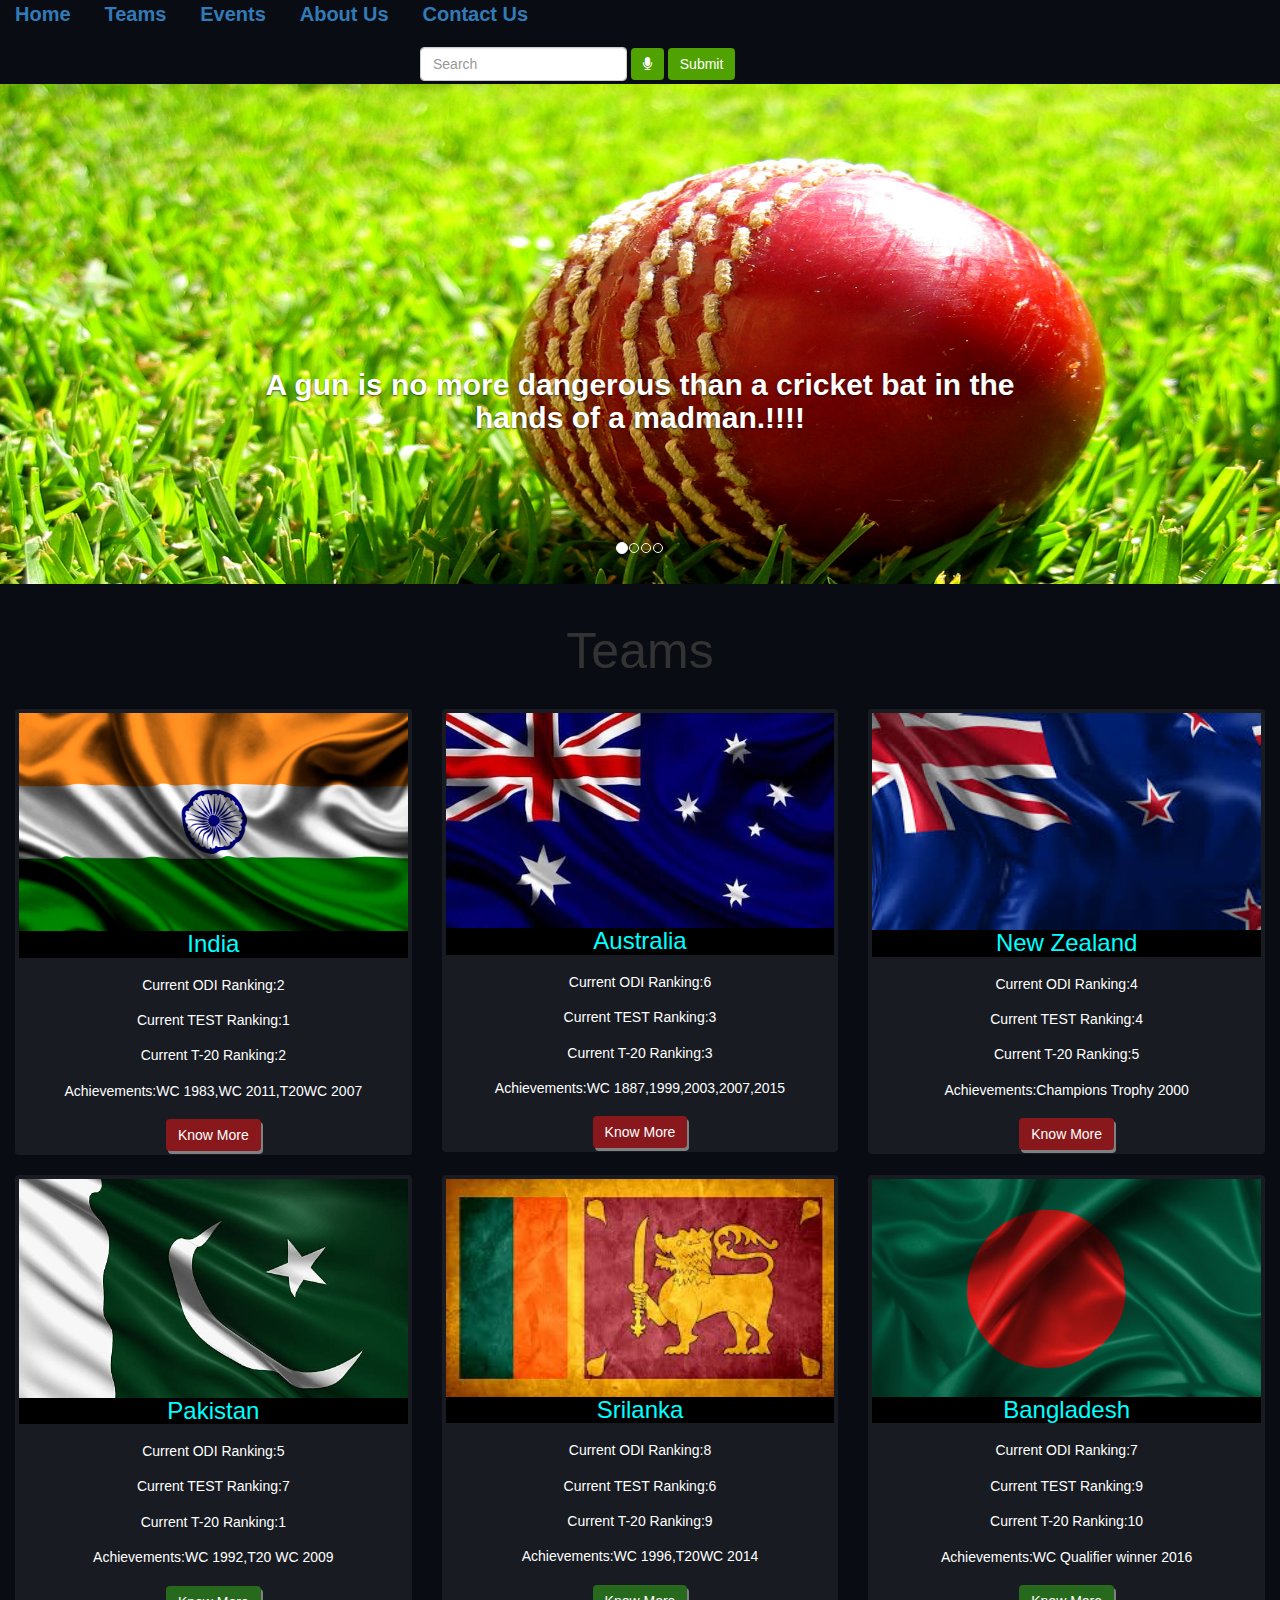
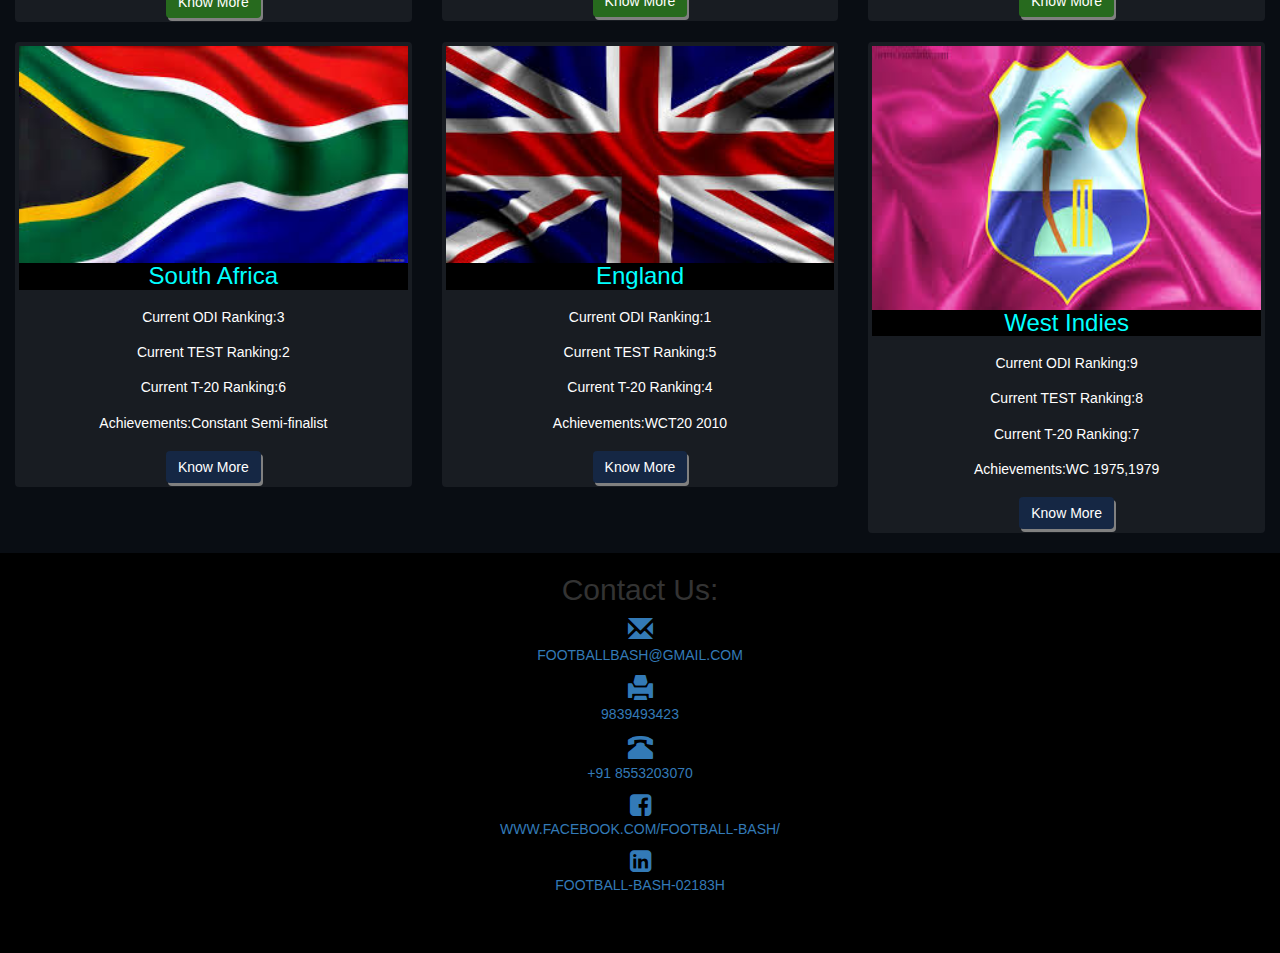
<file: index.html>
<!DOCTYPE html>
<html>
<head>
	<title href="index.html">CRICKET BUZZ</title>
	<link rel="icon" href="C:\Users\MIHIR KUMAR JHA\Desktop\internship\static\t1.jpg">
	<link rel="stylesheet" type="text/css" href="..\static\main.css">
	<link rel="stylesheet" type="text/css" href="https://stackpath.bootstrapcdn.com/bootstrap/4.1.1/css/bootstrap.min.css">
	<meta charset="utf-8">
  <meta name="viewport" content="width=device-width, initial-scale=1">
  <link rel="stylesheet" href="https://maxcdn.bootstrapcdn.com/bootstrap/3.3.7/css/bootstrap.min.css">
  <script src="https://ajax.googleapis.com/ajax/libs/jquery/3.3.1/jquery.min.js"></script>
  <script src="https://maxcdn.bootstrapcdn.com/bootstrap/3.3.7/js/bootstrap.min.js"></script>
  <link rel="stylesheet" href="https://cdnjs.cloudflare.com/ajax/libs/font-awesome/4.7.0/css/font-awesome.min.css">

<script>
$(document).ready(function(){
  // Add smooth scrolling to all links
  $("a").on('click', function(event) {

    // Make sure this.hash has a value before overriding default behavior
    if (this.hash !== "") {
      // Prevent default anchor click behavior
      event.preventDefault();

      // Store hash
      var hash = this.hash;

      // Using jQuery's animate() method to add smooth page scroll
      // The optional number (800) specifies the number of milliseconds it takes to scroll to the specified area
      $('html, body').animate({
        scrollTop: $(hash).offset().top
      }, 1300, function(){
   
        // Add hash (#) to URL when done scrolling (default click behavior)
        window.location.hash = hash;
      });
    } // End if
  });
});
</script>
<script src="https://ajax.googleapis.com/ajax/libs/jquery/3.3.1/jquery.min.js"></script>


</head>


<body>

	<div id="line">  
  
		    		<ul>
           
      			<li class="active"><a href="index.html">Home</a></li>
      			<li><a href="#team">Teams</a></li>
      			<li><a href="events.html">Events</a></li>
      			<li><a href="#about">About Us</a></li>
            <li><a href="#contact">Contact Us</a></li>
    		<li class="ff">
    	<form class="navbar-form navbar-left" method="get" action="data.html" id="frm1">
     		 
         <div class="form-group">
         
        		<input id="result" type="text" class="form-control" placeholder="Search" name=firstname>
      
        </div>
           <button onclick="startConverting()" type="submit" class="btn btn-default"><i class="fa fa-microphone"> </i></button>

         <button type="submit" class="btn btn-default" onclick="myFunction()"> Submit</i></button>
      </form>  </li> </ul>
</div>
   
	<div id="myCarousel" class="carousel slide" data-ride="carousel" data-interval="2000">
  
    <ol class="carousel-indicators">
      <li data-target="#myCarousel" data-slide-to="0" class="active"></li>
      <li data-target="#myCarousel" data-slide-to="1"></li>
      <li data-target="#myCarousel" data-slide-to="2"></li>
      <li data-target="#myCarousel" data-slide-to="3"></li>
     
    </ol>

  
    <div class="carousel-inner">
      <div class="item active">
      
        <img src="..\static\c2.jpg" alt="" style="width:100%;height:500px;">
       <div class="carousel-caption">
        <h2 class="c k" style="font-size: 30px;">A gun is no more dangerous than a cricket bat in the hands of a madman.!!!!</h2>
             </div>
      </div>

      <div class="item">
        <img src="..\static\c1.jpg" alt="" style="width:100%;height:500px;">
      </div>
    
      <div class="item">
        <img src="..\static\c3.jpg" alt="" style="width:100%;height:500px;">
      </div>
      <div class="item">
        <img src="..\static\c4.jpg" alt="team" style="width:100%;height:500px;">
      </div>
    </div>
</div>
</div>
</div>
<!---------------------------->
<div id="team">
<div class="container-fluid text-center bg-black" <br="">
        <br>


          <h2 style="font-size: 50px;">Teams</h2>

          <br>
          <div class="row text-center">
            <div class="col-sm-4">
              <div class="thumbnail xyz">
                  <img id="loading"src="..\static\teams\team.jpg" alt="single">
                  <h3 >India</h3>
                  <h5>Current ODI Ranking:2</h5><br>
                  <h5 >Current TEST Ranking:1 </h5><br>
                   <h5 >Current T-20 Ranking:2 </h5><br>
                 <h5>Achievements:WC 1983,WC 2011,T20WC 2007 </h5><br>

               
                  <button type="button" class="btn btn-info" style="background-color: rgb(136, 24, 27)"><a href="..\static\teams\team\india.html" style="text-decoration:none;color:white ">Know More</a></button>
              </div>
            </div>
            <div class="col-sm-4">
              <div class="thumbnail">

                <img id="loading" src="..\static\teams\team5.jpg" alt="teams">
                 <h3 >Australia</h3>
                  <h5>Current ODI Ranking:6</h5><br>
                  <h5 >Current TEST Ranking:3 </h5><br>
                   <h5 >Current T-20 Ranking:3 </h5><br>
                 <h5 >Achievements:WC 1887,1999,2003,2007,2015 </h5><br>
                <button type="button" class="btn btn-info" style="background-color: rgb(136, 24, 27)"><a href="..\static\teams\team\aus.html" style="text-decoration:none; color:white;">Know More</a></button>
              </div>
            </div>
            <div class="col-sm-4">
              <div class="thumbnail">

                <img id="loading" src="..\static\teams\team3.jpg" alt="img">
                
                 <h3 >New Zealand</h3>
                  <h5>Current ODI Ranking:4</h5><br>
                  <h5 >Current TEST Ranking:4 </h5><br>
                   <h5 >Current T-20 Ranking:5 </h5><br>
                 <h5 >Achievements:Champions Trophy 2000</h5><br>
                <button type="button" class="btn btn-info" style="background-color: rgb(136, 24, 27)"><a href="..\static\teams\team\newz.html" style="text-decoration:none;
                  color:white;">Know More</a></button>
              </div>
            </div>
       
            <div class="col-sm-4">
              <div class="thumbnail">

                <img id="loading" src="..\static\teams\team4.jpg" alt="img">
                <h3 >Pakistan</h3>
                  <h5>Current ODI Ranking:5</h5><br>
                  <h5 >Current TEST Ranking:7 </h5><br>
                   <h5 >Current T-20 Ranking:1 </h5><br>
                 <h5 >Achievements:WC 1992,T20 WC 2009</h5><br>
             
                <button type="button" class="btn btn-info" style="background-color:  rgb(39, 106, 30)"><a href="..\static\teams\team\paki.html" style="text-decoration:none;
                  color:white;">Know More</a></button>
              </div>
            </div>
            <div class="col-sm-4">
              <div class="thumbnail">

                <img id="loading" src="..\static\teams\team2.jpg" alt="img">
                 <h3 >Srilanka</h3>
                  <h5>Current ODI Ranking:8</h5><br>
                  <h5 >Current TEST Ranking:6 </h5><br>
                   <h5 >Current T-20 Ranking:9 </h5><br>
                 <h5 >Achievements:WC 1996,T20WC 2014</h5><br>
             
                <button type="button" class="btn btn-info" style="background-color:  rgb(39, 106, 30)"><a href="..\static\teams\team\sril.html" style="text-decoration:none;
                  color:white;">Know More</a></button>
              </div>
            </div>
            <div class="col-sm-4">
              <div class="thumbnail">

                <img id="loading" src="..\static\teams\team6.jpg" alt="img">
                 <h3 >Bangladesh</h3>
                  <h5>Current ODI Ranking:7</h5><br>
                  <h5 >Current TEST Ranking:9 </h5><br>
                   <h5 >Current T-20 Ranking:10 </h5><br>
                 <h5 >Achievements:WC Qualifier winner 2016</h5><br>

                <button type="button" class="btn btn-info" style="background-color:  rgb(39, 106, 30)"><a href="..\static\teams\team\bang.html" style="text-decoration:none;
                  color:white;">Know More</a></button>
              </div>
            </div>

            <div class="col-sm-4">
              <div class="thumbnail">

                <img id="loading" src="..\static\teams\team7.jpg"  alt="img">
                <h3 >South Africa</h3>
                  <h5>Current ODI Ranking:3</h5><br>
                  <h5 >Current TEST Ranking:2 </h5><br>
                   <h5 >Current T-20 Ranking:6 </h5><br>
                 <h5 >Achievements:Constant Semi-finalist</h5><br>
               
                <button type="button" class="btn btn-info" style="background-color:  rgb(21, 39, 68)"><a href="..\static\teams\team\south.html" style="text-decoration:none;
                  color:white;">Know More</a></button>
              </div>
            </div>

            <div class="col-sm-4">
              <div class="thumbnail">

                <img  id="loading" src="..\static\teams\team8.jpg" alt="img">
                <h3 >England</h3>
                  <h5>Current ODI Ranking:1</h5><br>
                  <h5 >Current TEST Ranking:5 </h5><br>
                   <h5 >Current T-20 Ranking:4 </h5><br>
                 <h5 >Achievements:WCT20 2010</h5><br>
                <button type="button" class="btn btn-info" style="background-color:  rgb(21, 39, 68)"><a href="..\static\teams\team\eng.html" style="text-decoration:none;
                  color:white;">Know More</a></button>
              </div>
            </div>
            
            <div class="col-sm-4">
              <div class="thumbnail">

                <img id="loading" src="..\static\teams\team9.jpg" alt="img" style="height: 264px;">
              
                 <h3 >West Indies</h3>
                  <h5>Current ODI Ranking:9</h5><br>
                  <h5 >Current TEST Ranking:8 </h5><br>
                   <h5 >Current T-20 Ranking:7 </h5><br>
                 <h5 >Achievements:WC 1975,1979</h5><br>
        
              
                <button type="button" class="btn btn-info" style="background-color:  rgb(21, 39, 68)"><a href="..\static\teams\team\west.html" style="text-decoration:none;
                  color:white;">Know More</a></button>
              </div>
  
</div>
<br>





<div id="contact">

         <div class="container">
<h2>Contact Us:</h2>
<a href="#">
 <span class="glyphicon glyphicon-envelope" style="font-size:25px"></span></a>

 <a href="#"><P>FOOTBALLBASH@GMAIL.COM</P>
          <span class="glyphicon glyphicon-print" style="font-size:25px"></span>
        </a>
  <a href="#"><P> 9839493423</P>
          <span class="glyphicon glyphicon-phone-alt" style="font-size:25px"></span>
        </a>
        <a href="#"><P> +91 8553203070</P>
        <i class="fa fa-facebook-square" style="font-size:25px">
        </i></a>
        <a href="#"><p> WWW.FACEBOOK.COM/FOOTBALL-BASH/</p>
        <i class="fa fa-linkedin-square" style="font-size:25px"></i></a>
        <a href="">
        <P>FOOTBALL-BASH-02183H</P></a>

</div>
</div>
<script type="text/javascript">

      var r = document.getElementById('result');

      function startConverting () {
        if('webkitSpeechRecognition' in window){
          var speechRecognizer = new webkitSpeechRecognition();
          speechRecognizer.continuous = true;
          speechRecognizer.interimResults = true;
          speechRecognizer.lang = 'en-IN';
          speechRecognizer.start();

          var finalTranscripts = '';

          speechRecognizer.onresult = function(event){
            var interimTranscripts = '';
            for(var i = event.resultIndex; i < event.results.length; i++){
              var transcript = event.results[i][0].transcript;
              transcript.replace("\n", "<br>");
              if(event.results[i].isFinal){
                finalTranscripts += transcript;
              }else{
                interimTranscripts += transcript;
              }
            }
            var Speechr = finalTranscripts + interimTranscripts ;
            r.setAttribute('value',Speechr);
          };
          speechRecognizer.onerror = function (event) {
          };
        }else{
          r.innerHTML = 'Your browser is not supported. If google chrome, please upgrade!';
        }
      }

      
      var url = "";
function myFunction() {
    var x = document.getElementById("frm1");
    var station_name = "";
  
    station_name= x.elements[0].value;
     
   
  url="https://http://cricapi.com/api/playerFinder?apikey=n7zLr53gcWV2quLL5IjKs4yAuRX2&name="+station_name;
  
}
$(document).ready(function(){
    $("button").click(function(){
        $.getJSON(url, function(result) {
            $("h3").append("Station Code :"+result.stations[0].code + "</br> "+"Longitude :"+result.stations[0].lng+"</br>"+"Latitude :"+result.stations[0].lat+"</br> ");
      console.log(result);
        });
    });
});






    </script>
    <h3>
    </h3>

</body>
</html>



























































<!-------
<h1>Developers</h1>
<br>
<br>
<br>


        <div class="col-sm-3">
              <div class="thumbnail">

                <img id="loading" src="..\static\m1.jpg" alt="img">
                <h3 style="color:#fff ;">Mihir Kumar Jha</h3>
                <p>usn 1RN15IS048</p>
               
                <button type="button" class="btn btn-info" style="background-color:  rgb(21, 39, 68)"><a href="" style="text-decoration:none;
                  color:white;">Know More</a></button>
              </div>
  
</div>
      <div class="col-sm-3">
              <div class="thumbnail">

                <img id="loading" src="..\static\m1.jpg" alt="img">
                <h3 style="color:#fff ;">Mihir Kumar Jha</h3>
                <p>usn 1RN15IS048</p>
               
                <button type="button" class="btn btn-info" style="background-color:  rgb(21, 39, 68)"><a href="" style="text-decoration:none;
                  color:white;">Know More</a></button>
              </div>
  
</div>


      <div class="col-sm-3">
              <div class="thumbnail">

                <img id="loading" src="..\static\m1.jpg" alt="img">
                <h3 style="color:#fff ;">Mihir Kumar Jha</h3>
                <p>usn 1RN15IS048</p>
               
                <button type="button" class="btn btn-info" style="background-color:  rgb(21, 39, 68)"><a href="" style="text-decoration:none;
                  color:white;">Know More</a></button>
              </div>
  
</div>

      <div class="col-sm-3">
              <div class="thumbnail">

                <img id="loading" src="..\static\m1.jpg" alt="img">
                <h3 style="color:#fff ;">Mihir Kumar Jha</h3>
                <p>usn 1RN15IS048</p>
               
                <button type="button" class="btn btn-info" style="background-color:  rgb(21, 39, 68)"><a href="" style="text-decoration:none;
                  color:white;">Know More</a></button>
              </div>
  
</div>
---->
</file>
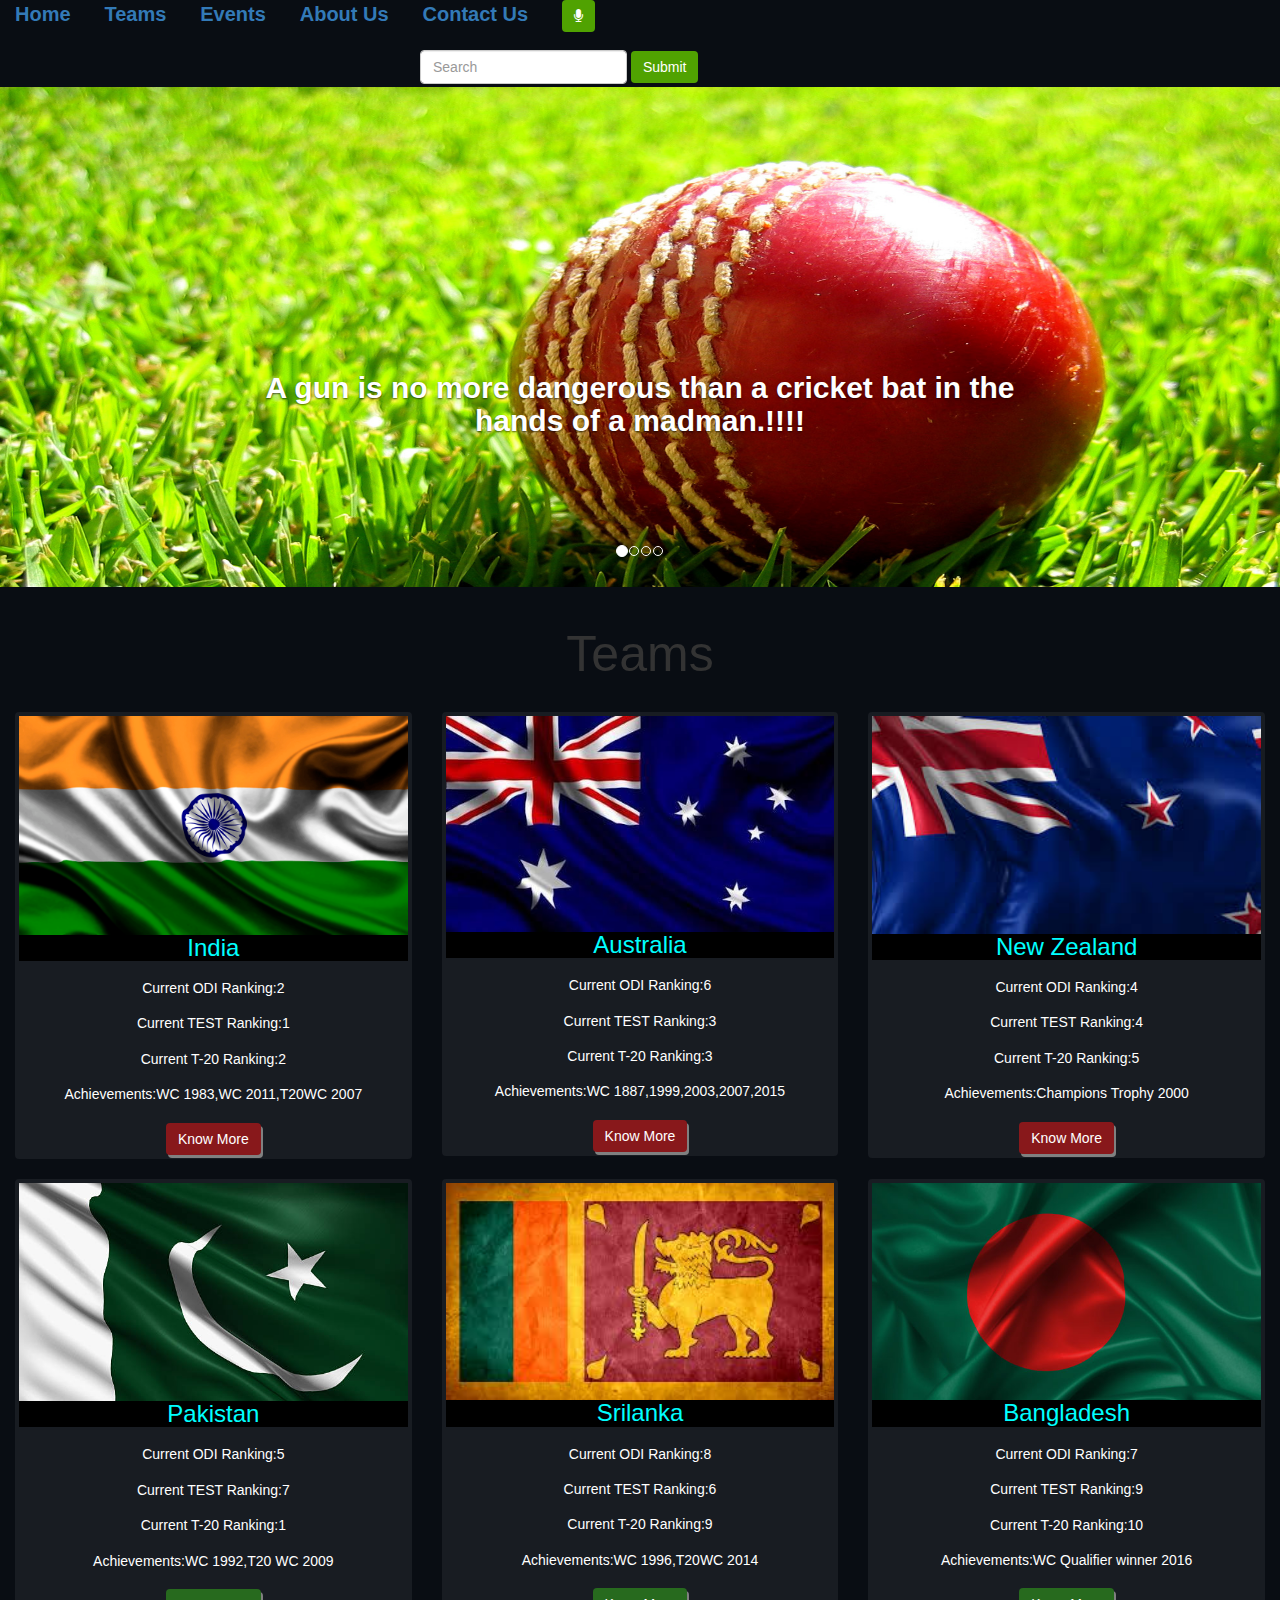
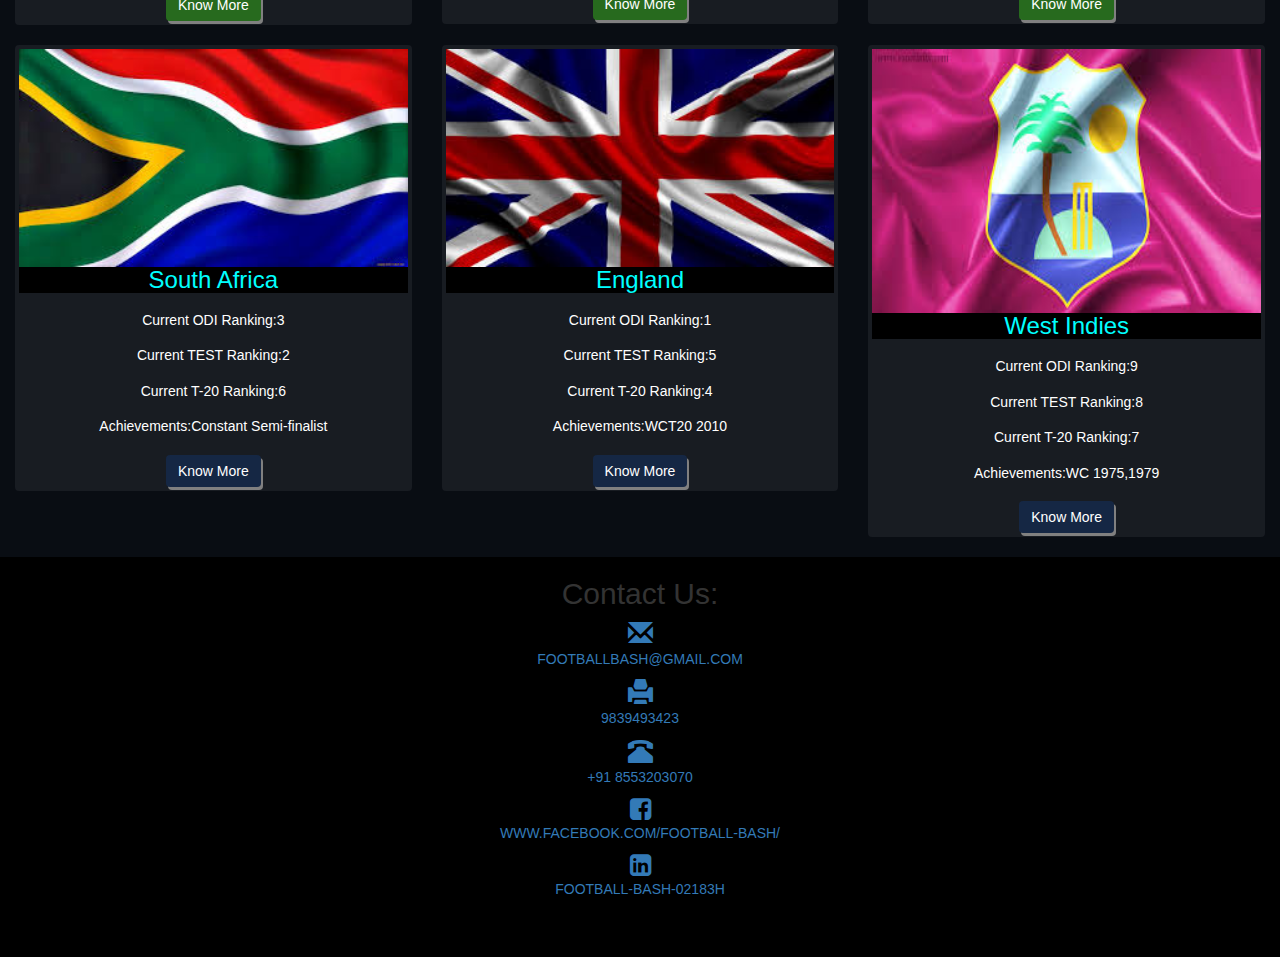
<file: templates/index.html>
<!DOCTYPE html>
<html>
<head>
	<title href="index.html">CRICKET BUZZ</title>
	<link rel="icon" href="C:\Users\MIHIR KUMAR JHA\Desktop\internship\static\t1.jpg">
	<link rel="stylesheet" type="text/css" href="..\static\main.css">
	<link rel="stylesheet" type="text/css" href="https://stackpath.bootstrapcdn.com/bootstrap/4.1.1/css/bootstrap.min.css">
	<meta charset="utf-8">
  <meta name="viewport" content="width=device-width, initial-scale=1">
  <link rel="stylesheet" href="https://maxcdn.bootstrapcdn.com/bootstrap/3.3.7/css/bootstrap.min.css">
  <script src="https://ajax.googleapis.com/ajax/libs/jquery/3.3.1/jquery.min.js"></script>
  <script src="https://maxcdn.bootstrapcdn.com/bootstrap/3.3.7/js/bootstrap.min.js"></script>
  <link rel="stylesheet" href="https://cdnjs.cloudflare.com/ajax/libs/font-awesome/4.7.0/css/font-awesome.min.css">

<script>
$(document).ready(function(){
  // Add smooth scrolling to all links
  $("a").on('click', function(event) {

    // Make sure this.hash has a value before overriding default behavior
    if (this.hash !== "") {
      // Prevent default anchor click behavior
      event.preventDefault();

      // Store hash
      var hash = this.hash;

      // Using jQuery's animate() method to add smooth page scroll
      // The optional number (800) specifies the number of milliseconds it takes to scroll to the specified area
      $('html, body').animate({
        scrollTop: $(hash).offset().top
      }, 1300, function(){
   
        // Add hash (#) to URL when done scrolling (default click behavior)
        window.location.hash = hash;
      });
    } // End if
  });
});
</script>
<script src="https://ajax.googleapis.com/ajax/libs/jquery/3.3.1/jquery.min.js"></script>


</head>


<body>

	<div id="line">  
  
		    		<ul>
           
      			<li class="active"><a href="index.html">Home</a></li>
      			<li><a href="#team">Teams</a></li>
      			<li><a href="events.html">Events</a></li>
      			<li><a href="#about">About Us</a></li>
            <li><a href="#contact">Contact Us</a></li>
            <li> <div data-role="main" class="ui-content">
            <a href="#myPopup" data-rel="popup" class="ui-btn ui-btn-inline ui-corner-all ui-icon-check ui-btn-icon-left"><button onclick="startConverting()" type="submit" class="btn btn-default"><i class="fa fa-microphone"> </i></button></a>
   			</div></li>
    		
    		<li class="ff">

    	<form class="navbar-form navbar-left" method="get" action="data.html" id="frm1">
     		 
         <div class="form-group">
         
        		<input id="result" type="text" class="form-control" placeholder="Search" name=firstname>
                <button type="submit" class="btn btn-default" onclick="myFunction()"> Submit</i></button>
                </div>  
		</form>  </li> </ul>
</div>
   
	<div id="myCarousel" class="carousel slide" data-ride="carousel" data-interval="2000">
  
    <ol class="carousel-indicators">
      <li data-target="#myCarousel" data-slide-to="0" class="active"></li>
      <li data-target="#myCarousel" data-slide-to="1"></li>
      <li data-target="#myCarousel" data-slide-to="2"></li>
      <li data-target="#myCarousel" data-slide-to="3"></li>
     
    </ol>

  
    <div class="carousel-inner">
      <div class="item active">
      
        <img src="..\static\c2.jpg" alt="" style="width:100%;height:500px;">
       <div class="carousel-caption">
        <h2 class="c k" style="font-size: 30px;">A gun is no more dangerous than a cricket bat in the hands of a madman.!!!!</h2>
             </div>
      </div>

      <div class="item">
        <img src="..\static\c1.jpg" alt="" style="width:100%;height:500px;">
      </div>
    
      <div class="item">
        <img src="..\static\c3.jpg" alt="" style="width:100%;height:500px;">
      </div>
      <div class="item">
        <img src="..\static\c4.jpg" alt="team" style="width:100%;height:500px;">
      </div>
    </div>
</div>
</div>
</div>
<!---------------------------->
<div id="team">
<div class="container-fluid text-center bg-black" <br="">
        <br>


          <h2 style="font-size: 50px;">Teams</h2>

          <br>
          <div class="row text-center">
            <div class="col-sm-4">
              <div class="thumbnail xyz">
                  <img id="loading"src="..\static\teams\team.jpg" alt="single">
                  <h3 >India</h3>
                  <h5>Current ODI Ranking:2</h5><br>
                  <h5 >Current TEST Ranking:1 </h5><br>
                   <h5 >Current T-20 Ranking:2 </h5><br>
                 <h5>Achievements:WC 1983,WC 2011,T20WC 2007 </h5><br>

               
                  <button type="button" class="btn btn-info" style="background-color: rgb(136, 24, 27)"><a href="..\static\teams\team\india.html" style="text-decoration:none;color:white ">Know More</a></button>
              </div>
            </div>
            <div class="col-sm-4">
              <div class="thumbnail">

                <img id="loading" src="..\static\teams\team5.jpg" alt="teams">
                 <h3 >Australia</h3>
                  <h5>Current ODI Ranking:6</h5><br>
                  <h5 >Current TEST Ranking:3 </h5><br>
                   <h5 >Current T-20 Ranking:3 </h5><br>
                 <h5 >Achievements:WC 1887,1999,2003,2007,2015 </h5><br>
                <button type="button" class="btn btn-info" style="background-color: rgb(136, 24, 27)"><a href="..\static\teams\team\aus.html" style="text-decoration:none; color:white;">Know More</a></button>
              </div>
            </div>
            <div class="col-sm-4">
              <div class="thumbnail">

                <img id="loading" src="..\static\teams\team3.jpg" alt="img">
                
                 <h3 >New Zealand</h3>
                  <h5>Current ODI Ranking:4</h5><br>
                  <h5 >Current TEST Ranking:4 </h5><br>
                   <h5 >Current T-20 Ranking:5 </h5><br>
                 <h5 >Achievements:Champions Trophy 2000</h5><br>
                <button type="button" class="btn btn-info" style="background-color: rgb(136, 24, 27)"><a href="..\static\teams\team\newz.html" style="text-decoration:none;
                  color:white;">Know More</a></button>
              </div>
            </div>
       
            <div class="col-sm-4">
              <div class="thumbnail">

                <img id="loading" src="..\static\teams\team4.jpg" alt="img">
                <h3 >Pakistan</h3>
                  <h5>Current ODI Ranking:5</h5><br>
                  <h5 >Current TEST Ranking:7 </h5><br>
                   <h5 >Current T-20 Ranking:1 </h5><br>
                 <h5 >Achievements:WC 1992,T20 WC 2009</h5><br>
             
                <button type="button" class="btn btn-info" style="background-color:  rgb(39, 106, 30)"><a href="..\static\teams\team\paki.html" style="text-decoration:none;
                  color:white;">Know More</a></button>
              </div>
            </div>
            <div class="col-sm-4">
              <div class="thumbnail">

                <img id="loading" src="..\static\teams\team2.jpg" alt="img">
                 <h3 >Srilanka</h3>
                  <h5>Current ODI Ranking:8</h5><br>
                  <h5 >Current TEST Ranking:6 </h5><br>
                   <h5 >Current T-20 Ranking:9 </h5><br>
                 <h5 >Achievements:WC 1996,T20WC 2014</h5><br>
             
                <button type="button" class="btn btn-info" style="background-color:  rgb(39, 106, 30)"><a href="..\static\teams\team\sril.html" style="text-decoration:none;
                  color:white;">Know More</a></button>
              </div>
            </div>
            <div class="col-sm-4">
              <div class="thumbnail">

                <img id="loading" src="..\static\teams\team6.jpg" alt="img">
                 <h3 >Bangladesh</h3>
                  <h5>Current ODI Ranking:7</h5><br>
                  <h5 >Current TEST Ranking:9 </h5><br>
                   <h5 >Current T-20 Ranking:10 </h5><br>
                 <h5 >Achievements:WC Qualifier winner 2016</h5><br>

                <button type="button" class="btn btn-info" style="background-color:  rgb(39, 106, 30)"><a href="..\static\teams\team\bang.html" style="text-decoration:none;
                  color:white;">Know More</a></button>
              </div>
            </div>

            <div class="col-sm-4">
              <div class="thumbnail">

                <img id="loading" src="..\static\teams\team7.jpg"  alt="img">
                <h3 >South Africa</h3>
                  <h5>Current ODI Ranking:3</h5><br>
                  <h5 >Current TEST Ranking:2 </h5><br>
                   <h5 >Current T-20 Ranking:6 </h5><br>
                 <h5 >Achievements:Constant Semi-finalist</h5><br>
               
                <button type="button" class="btn btn-info" style="background-color:  rgb(21, 39, 68)"><a href="..\static\teams\team\south.html" style="text-decoration:none;
                  color:white;">Know More</a></button>
              </div>
            </div>

            <div class="col-sm-4">
              <div class="thumbnail">

                <img  id="loading" src="..\static\teams\team8.jpg" alt="img">
                <h3 >England</h3>
                  <h5>Current ODI Ranking:1</h5><br>
                  <h5 >Current TEST Ranking:5 </h5><br>
                   <h5 >Current T-20 Ranking:4 </h5><br>
                 <h5 >Achievements:WCT20 2010</h5><br>
                <button type="button" class="btn btn-info" style="background-color:  rgb(21, 39, 68)"><a href="..\static\teams\team\eng.html" style="text-decoration:none;
                  color:white;">Know More</a></button>
              </div>
            </div>
            
            <div class="col-sm-4">
              <div class="thumbnail">

                <img id="loading" src="..\static\teams\team9.jpg" alt="img" style="height: 264px;">
              
                 <h3 >West Indies</h3>
                  <h5>Current ODI Ranking:9</h5><br>
                  <h5 >Current TEST Ranking:8 </h5><br>
                   <h5 >Current T-20 Ranking:7 </h5><br>
                 <h5 >Achievements:WC 1975,1979</h5><br>
        
              
                <button type="button" class="btn btn-info" style="background-color:  rgb(21, 39, 68)"><a href="..\static\teams\team\west.html" style="text-decoration:none;
                  color:white;">Know More</a></button>
              </div>
  
</div>
<br>





<div id="contact">

         <div class="container">
<h2>Contact Us:</h2>
<a href="#">
 <span class="glyphicon glyphicon-envelope" style="font-size:25px"></span></a>

 <a href="#"><P>FOOTBALLBASH@GMAIL.COM</P>
          <span class="glyphicon glyphicon-print" style="font-size:25px"></span>
        </a>
  <a href="#"><P> 9839493423</P>
          <span class="glyphicon glyphicon-phone-alt" style="font-size:25px"></span>
        </a>
        <a href="#"><P> +91 8553203070</P>
        <i class="fa fa-facebook-square" style="font-size:25px">
        </i></a>
        <a href="#"><p> WWW.FACEBOOK.COM/FOOTBALL-BASH/</p>
        <i class="fa fa-linkedin-square" style="font-size:25px"></i></a>
        <a href="">
        <P>FOOTBALL-BASH-02183H</P></a>

</div>
</div>
<script type="text/javascript">

      var r = document.getElementById('result');

      function startConverting () {
        if('webkitSpeechRecognition' in window){
          var speechRecognizer = new webkitSpeechRecognition();
          speechRecognizer.continuous = true;
          speechRecognizer.interimResults = true;
          speechRecognizer.lang = 'en-IN';
          speechRecognizer.start();

          var finalTranscripts = '';

          speechRecognizer.onresult = function(event){
            var interimTranscripts = '';
            for(var i = event.resultIndex; i < event.results.length; i++){
              var transcript = event.results[i][0].transcript;
              transcript.replace("\n", "<br>");
              if(event.results[i].isFinal){
                finalTranscripts += transcript;
              }else{
                interimTranscripts += transcript;
              }
            }
            var Speechr = finalTranscripts + interimTranscripts ;
            r.setAttribute('value',Speechr);
          };
          speechRecognizer.onerror = function (event) {
          };
        }else{
          r.innerHTML = 'Your browser is not supported. If google chrome, please upgrade!';
        }
      }

      
      var url = "";
function myFunction() {
    var x = document.getElementById("frm1");
    var station_name = "";
  
    station_name= x.elements[0].value;
     
   
  url="https://http://cricapi.com/api/playerFinder?apikey=n7zLr53gcWV2quLL5IjKs4yAuRX2&name="+station_name;
  
}
$(document).ready(function(){
    $("button").click(function(){
        $.getJSON(url, function(result) {
            $("h3").append("Station Code :"+result.stations[0].code + "</br> "+"Longitude :"+result.stations[0].lng+"</br>"+"Latitude :"+result.stations[0].lat+"</br> ");
      console.log(result);
        });
    });
});
  function startDictation() {

    if (window.hasOwnProperty('webkitSpeechRecognition')) {

      var recognition = new webkitSpeechRecognition();

      recognition.continuous = false;
      recognition.interimResults = false;

      recognition.lang = "en-US";
      recognition.start();

      recognition.onresult = function(e) {
        document.getElementById('transcript').value
                                 = e.results[0][0].transcript;
        recognition.stop();
        document.getElementById('labnol').submit();
      };

      recognition.onerror = function(e) {
        recognition.stop();
      }

    }
  }





    </script>
    <h3>
    </h3>

</body>
</html>



























































<!-------
<h1>Developers</h1>
<br>
<br>
<br>


        <div class="col-sm-3">
              <div class="thumbnail">

                <img id="loading" src="..\static\m1.jpg" alt="img">
                <h3 style="color:#fff ;">Mihir Kumar Jha</h3>
                <p>usn 1RN15IS048</p>
               
                <button type="button" class="btn btn-info" style="background-color:  rgb(21, 39, 68)"><a href="" style="text-decoration:none;
                  color:white;">Know More</a></button>
              </div>
  
</div>
      <div class="col-sm-3">
              <div class="thumbnail">

                <img id="loading" src="..\static\m1.jpg" alt="img">
                <h3 style="color:#fff ;">Mihir Kumar Jha</h3>
                <p>usn 1RN15IS048</p>
               
                <button type="button" class="btn btn-info" style="background-color:  rgb(21, 39, 68)"><a href="" style="text-decoration:none;
                  color:white;">Know More</a></button>
              </div>
  
</div>


      <div class="col-sm-3">
              <div class="thumbnail">

                <img id="loading" src="..\static\m1.jpg" alt="img">
                <h3 style="color:#fff ;">Mihir Kumar Jha</h3>
                <p>usn 1RN15IS048</p>
               
                <button type="button" class="btn btn-info" style="background-color:  rgb(21, 39, 68)"><a href="" style="text-decoration:none;
                  color:white;">Know More</a></button>
              </div>
  
</div>

      <div class="col-sm-3">
              <div class="thumbnail">

                <img id="loading" src="..\static\m1.jpg" alt="img">
                <h3 style="color:#fff ;">Mihir Kumar Jha</h3>
                <p>usn 1RN15IS048</p>
               
                <button type="button" class="btn btn-info" style="background-color:  rgb(21, 39, 68)"><a href="" style="text-decoration:none;
                  color:white;">Know More</a></button>
              </div>
  
</div>
---->
</file>
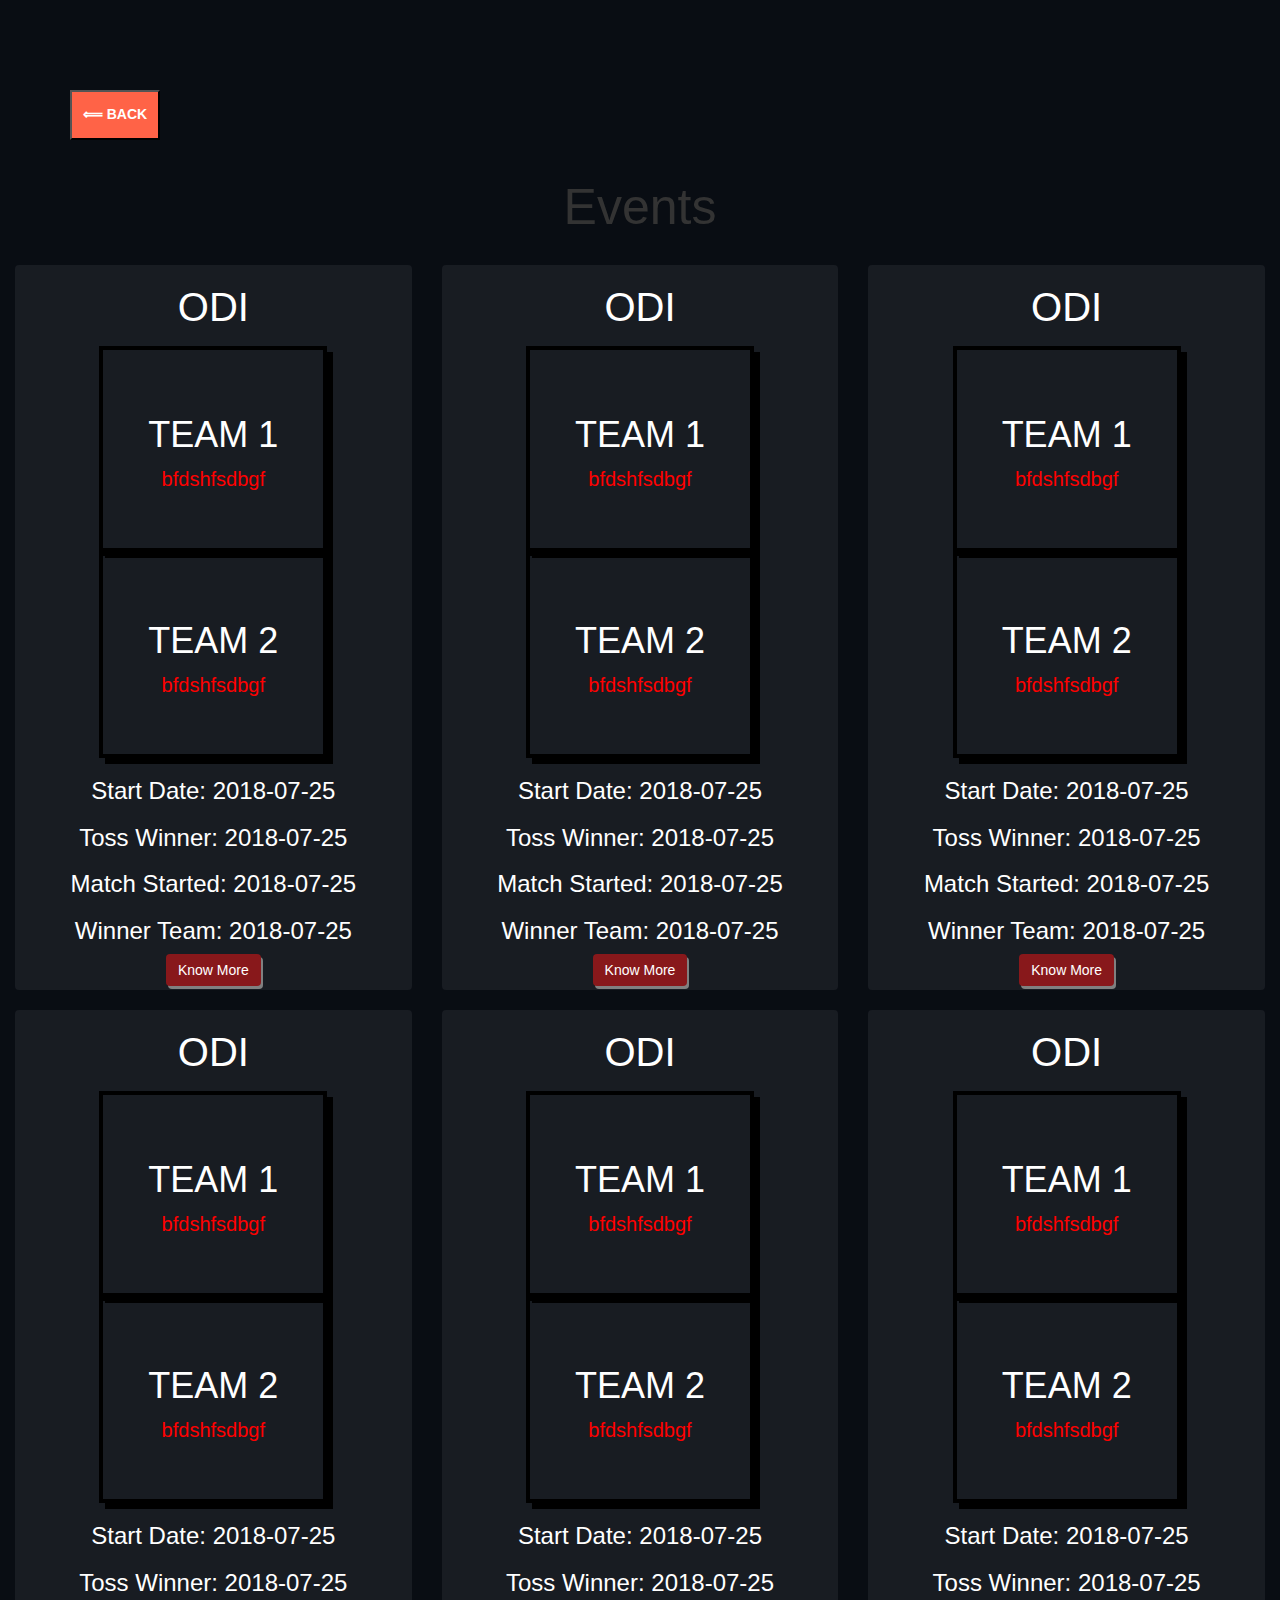
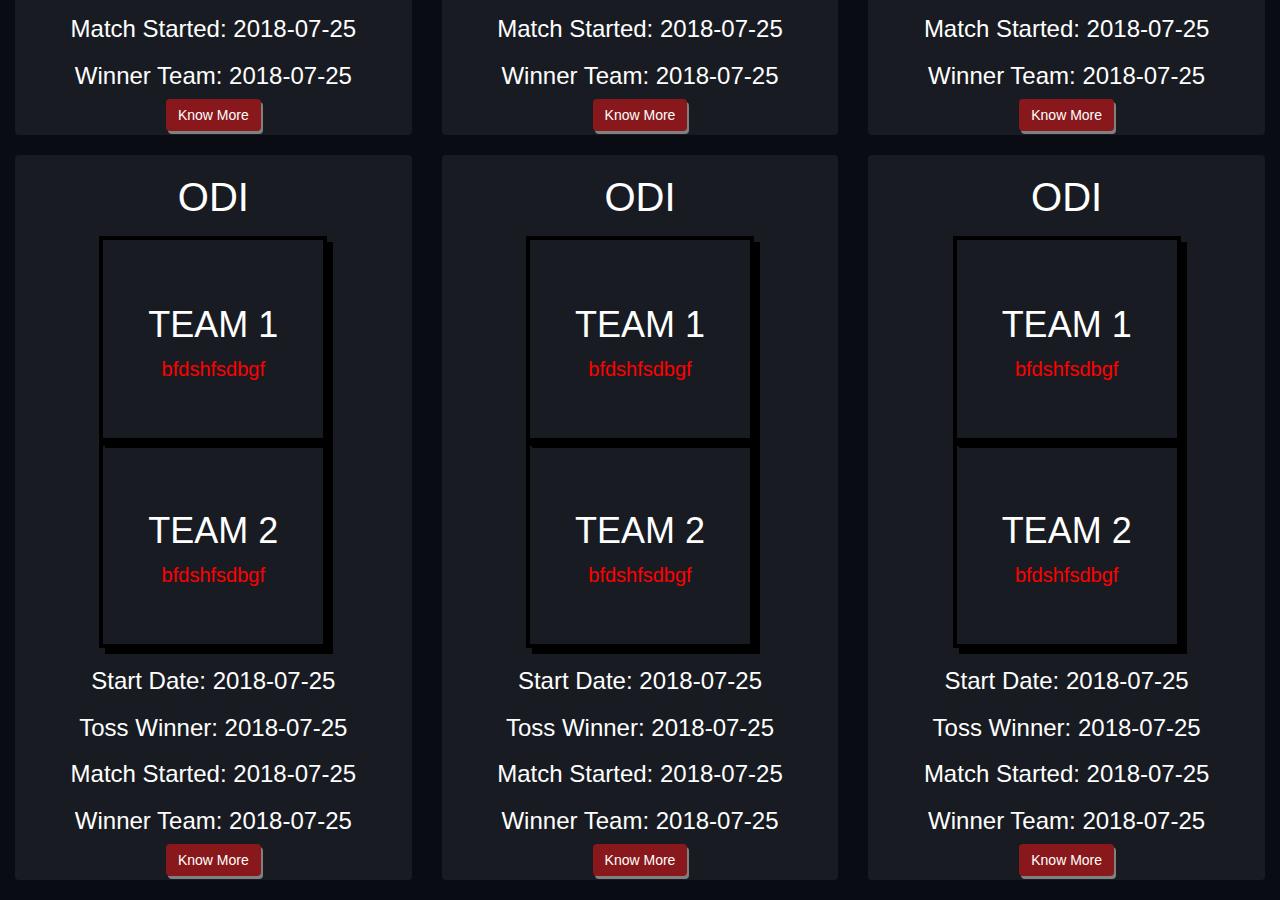
<file: templates/events.html>
<!DOCTYPE html>
<html>
<head>
  <title>Events</title>
  <link rel="stylesheet" type="text/css" href="..\static\event.css">

  <link rel="stylesheet" type="text/css" href="https://stackpath.bootstrapcdn.com/bootstrap/4.1.1/css/bootstrap.min.css">
  <meta charset="utf-8">
  <meta name="viewport" content="width=device-width, initial-scale=1">
  <link rel="stylesheet" href="https://maxcdn.bootstrapcdn.com/bootstrap/3.3.7/css/bootstrap.min.css">
  <script src="https://ajax.googleapis.com/ajax/libs/jquery/3.3.1/jquery.min.js"></script>
  <script src="https://maxcdn.bootstrapcdn.com/bootstrap/3.3.7/js/bootstrap.min.js"></script>
  <link rel="stylesheet" href="https://cdnjs.cloudflare.com/ajax/libs/font-awesome/4.7.0/css/font-awesome.min.css">
<style>

</style>
</head>
<body>



<div id="main">

  


<div id="team">
 <a href="index.html"> <button id="btn"style="background-color:tomato;">
<h5><b>
&#10232; BACK</b></h5></button></a>

<div class="container-fluid text-center bg-black" <br="">
        <br>

          <h2 style="font-size: 50px;">Events</h2>

          <br>

          <div class="row text-center">

            <div class="col-sm-4" >


              <div class="thumbnail xyz" style="background-color: rgb(24, 28, 34">
                <div id="type">ODI</div>
                <div class="team">
                  <h1>TEAM 1</h1>
                  <p class="team1">bfdshfsdbgf</p>
               </div>
               <div class="team">
                  <h1>TEAM 2</h1>
                  <p class="team2">bfdshfsdbgf</p>
               </div>
                </hr>

                  <h3 style="color:#fff">Start Date:<span id="date"> 2018-07-25</span></h3>
                   <h3 style="color:#fff">Toss Winner:<span id="toss_winner_team"> 2018-07-25</span></h3>
                    <h3 style="color:#fff">Match Started:<span id="matchStarted"> 2018-07-25</span></h3>
                     <h3 style="color:#fff">Winner Team:<span id="winner_team"> 2018-07-25</span></h3>

                
               
                  <button id="unique_id"type="button" class="btn btn-info" style="background-color: rgb(136, 24, 27)"><a href="" style="text-decoration:none;color:white ">Know More</a></button>
              </div>
            </div>
            <div class="col-sm-4" >


              <div class="thumbnail xyz" style="background-color: rgb(24, 28, 34">
                <div id="type">ODI</div>
                <div class="team">
                  <h1>TEAM 1</h1>
                  <p class="team1">bfdshfsdbgf</p>
               </div>
               <div class="team">
                  <h1>TEAM 2</h1>
                  <p class="team2">bfdshfsdbgf</p>
               </div>
                </hr>

                  <h3 style="color:#fff">Start Date:<span id="date"> 2018-07-25</span></h3>
                   <h3 style="color:#fff">Toss Winner:<span id="toss_winner_team"> 2018-07-25</span></h3>
                    <h3 style="color:#fff">Match Started:<span id="matchStarted"> 2018-07-25</span></h3>
                     <h3 style="color:#fff">Winner Team:<span id="winner_team"> 2018-07-25</span></h3>

                
               
                  <button id="unique_id"type="button" class="btn btn-info" style="background-color: rgb(136, 24, 27)"><a href="" style="text-decoration:none;color:white ">Know More</a></button>
              </div>
            </div>
            <div class="col-sm-4" >


              <div class="thumbnail xyz" style="background-color: rgb(24, 28, 34">
                <div id="type">ODI</div>
                <div class="team">
                  <h1>TEAM 1</h1>
                  <p class="team1">bfdshfsdbgf</p>
               </div>
               <div class="team">
                  <h1>TEAM 2</h1>
                  <p class="team2">bfdshfsdbgf</p>
               </div>
                </hr>

                  <h3 style="color:#fff">Start Date:<span id="date"> 2018-07-25</span></h3>
                   <h3 style="color:#fff">Toss Winner:<span id="toss_winner_team"> 2018-07-25</span></h3>
                    <h3 style="color:#fff">Match Started:<span id="matchStarted"> 2018-07-25</span></h3>
                     <h3 style="color:#fff">Winner Team:<span id="winner_team"> 2018-07-25</span></h3>

                
               
                  <button id="unique_id"type="button" class="btn btn-info" style="background-color: rgb(136, 24, 27)"><a href="" style="text-decoration:none;color:white ">Know More</a></button>
              </div>
            </div>
            <div class="col-sm-4" >


              <div class="thumbnail xyz" style="background-color: rgb(24, 28, 34">
                <div id="type">ODI</div>
                <div class="team">
                  <h1>TEAM 1</h1>
                  <p class="team1">bfdshfsdbgf</p>
               </div>
               <div class="team">
                  <h1>TEAM 2</h1>
                  <p class="team2">bfdshfsdbgf</p>
               </div>
                </hr>

                  <h3 style="color:#fff">Start Date:<span id="date"> 2018-07-25</span></h3>
                   <h3 style="color:#fff">Toss Winner:<span id="toss_winner_team"> 2018-07-25</span></h3>
                    <h3 style="color:#fff">Match Started:<span id="matchStarted"> 2018-07-25</span></h3>
                     <h3 style="color:#fff">Winner Team:<span id="winner_team"> 2018-07-25</span></h3>

                
               
                  <button id="unique_id"type="button" class="btn btn-info" style="background-color: rgb(136, 24, 27)"><a href="" style="text-decoration:none;color:white ">Know More</a></button>
              </div>
            </div>
            <div class="col-sm-4" >


              <div class="thumbnail xyz" style="background-color: rgb(24, 28, 34">
                <div id="type">ODI</div>
                <div class="team">
                  <h1>TEAM 1</h1>
                  <p class="team1">bfdshfsdbgf</p>
               </div>
               <div class="team">
                  <h1>TEAM 2</h1>
                  <p class="team2">bfdshfsdbgf</p>
               </div>
                </hr>

                  <h3 style="color:#fff">Start Date:<span id="date"> 2018-07-25</span></h3>
                   <h3 style="color:#fff">Toss Winner:<span id="toss_winner_team"> 2018-07-25</span></h3>
                    <h3 style="color:#fff">Match Started:<span id="matchStarted"> 2018-07-25</span></h3>
                     <h3 style="color:#fff">Winner Team:<span id="winner_team"> 2018-07-25</span></h3>

                
               
                  <button id="unique_id"type="button" class="btn btn-info" style="background-color: rgb(136, 24, 27)"><a href="" style="text-decoration:none;color:white ">Know More</a></button>
              </div>
            </div>
            <div class="col-sm-4" >


              <div class="thumbnail xyz" style="background-color: rgb(24, 28, 34">
                <div id="type">ODI</div>
                <div class="team">
                  <h1>TEAM 1</h1>
                  <p class="team1">bfdshfsdbgf</p>
               </div>
               <div class="team">
                  <h1>TEAM 2</h1>
                  <p class="team2">bfdshfsdbgf</p>
               </div>
                </hr>

                  <h3 style="color:#fff">Start Date:<span id="date"> 2018-07-25</span></h3>
                   <h3 style="color:#fff">Toss Winner:<span id="toss_winner_team"> 2018-07-25</span></h3>
                    <h3 style="color:#fff">Match Started:<span id="matchStarted"> 2018-07-25</span></h3>
                     <h3 style="color:#fff">Winner Team:<span id="winner_team"> 2018-07-25</span></h3>

                
               
                  <button id="unique_id"type="button" class="btn btn-info" style="background-color: rgb(136, 24, 27)"><a href="" style="text-decoration:none;color:white ">Know More</a></button>
              </div>
            </div>
            <div class="col-sm-4" >


              <div class="thumbnail xyz" style="background-color: rgb(24, 28, 34">
                <div id="type">ODI</div>
                <div class="team">
                  <h1>TEAM 1</h1>
                  <p class="team1">bfdshfsdbgf</p>
               </div>
               <div class="team">
                  <h1>TEAM 2</h1>
                  <p class="team2">bfdshfsdbgf</p>
               </div>
                </hr>

                  <h3 style="color:#fff">Start Date:<span id="date"> 2018-07-25</span></h3>
                   <h3 style="color:#fff">Toss Winner:<span id="toss_winner_team"> 2018-07-25</span></h3>
                    <h3 style="color:#fff">Match Started:<span id="matchStarted"> 2018-07-25</span></h3>
                     <h3 style="color:#fff">Winner Team:<span id="winner_team"> 2018-07-25</span></h3>

                
               
                  <button id="unique_id"type="button" class="btn btn-info" style="background-color: rgb(136, 24, 27)"><a href="" style="text-decoration:none;color:white ">Know More</a></button>
              </div>
            </div>
            <div class="col-sm-4" >


              <div class="thumbnail xyz" style="background-color: rgb(24, 28, 34">
                <div id="type">ODI</div>
                <div class="team">
                  <h1>TEAM 1</h1>
                  <p class="team1">bfdshfsdbgf</p>
               </div>
               <div class="team">
                  <h1>TEAM 2</h1>
                  <p class="team2">bfdshfsdbgf</p>
               </div>
                </hr>

                  <h3 style="color:#fff">Start Date:<span id="date"> 2018-07-25</span></h3>
                   <h3 style="color:#fff">Toss Winner:<span id="toss_winner_team"> 2018-07-25</span></h3>
                    <h3 style="color:#fff">Match Started:<span id="matchStarted"> 2018-07-25</span></h3>
                     <h3 style="color:#fff">Winner Team:<span id="winner_team"> 2018-07-25</span></h3>

                
               
                  <button id="unique_id"type="button" class="btn btn-info" style="background-color: rgb(136, 24, 27)"><a href="" style="text-decoration:none;color:white ">Know More</a></button>
              </div>
            </div>
            <div class="col-sm-4" >


              <div class="thumbnail xyz" style="background-color: rgb(24, 28, 34">
                <div id="type">ODI</div>
                <div class="team">
                  <h1>TEAM 1</h1>
                  <p class="team1">bfdshfsdbgf</p>
               </div>
               <div class="team">
                  <h1>TEAM 2</h1>
                  <p class="team2">bfdshfsdbgf</p>
               </div>
                </hr>

                  <h3 style="color:#fff">Start Date:<span id="date"> 2018-07-25</span></h3>
                   <h3 style="color:#fff">Toss Winner:<span id="toss_winner_team"> 2018-07-25</span></h3>
                    <h3 style="color:#fff">Match Started:<span id="matchStarted"> 2018-07-25</span></h3>
                     <h3 style="color:#fff">Winner Team:<span id="winner_team"> 2018-07-25</span></h3>

                
               
                  <button id="unique_id"type="button" class="btn btn-info" style="background-color: rgb(136, 24, 27)"><a href="" style="text-decoration:none;color:white ">Know More</a></button>
              </div>
            </div>

<br>
</div>
</body>
</html>
</file>
